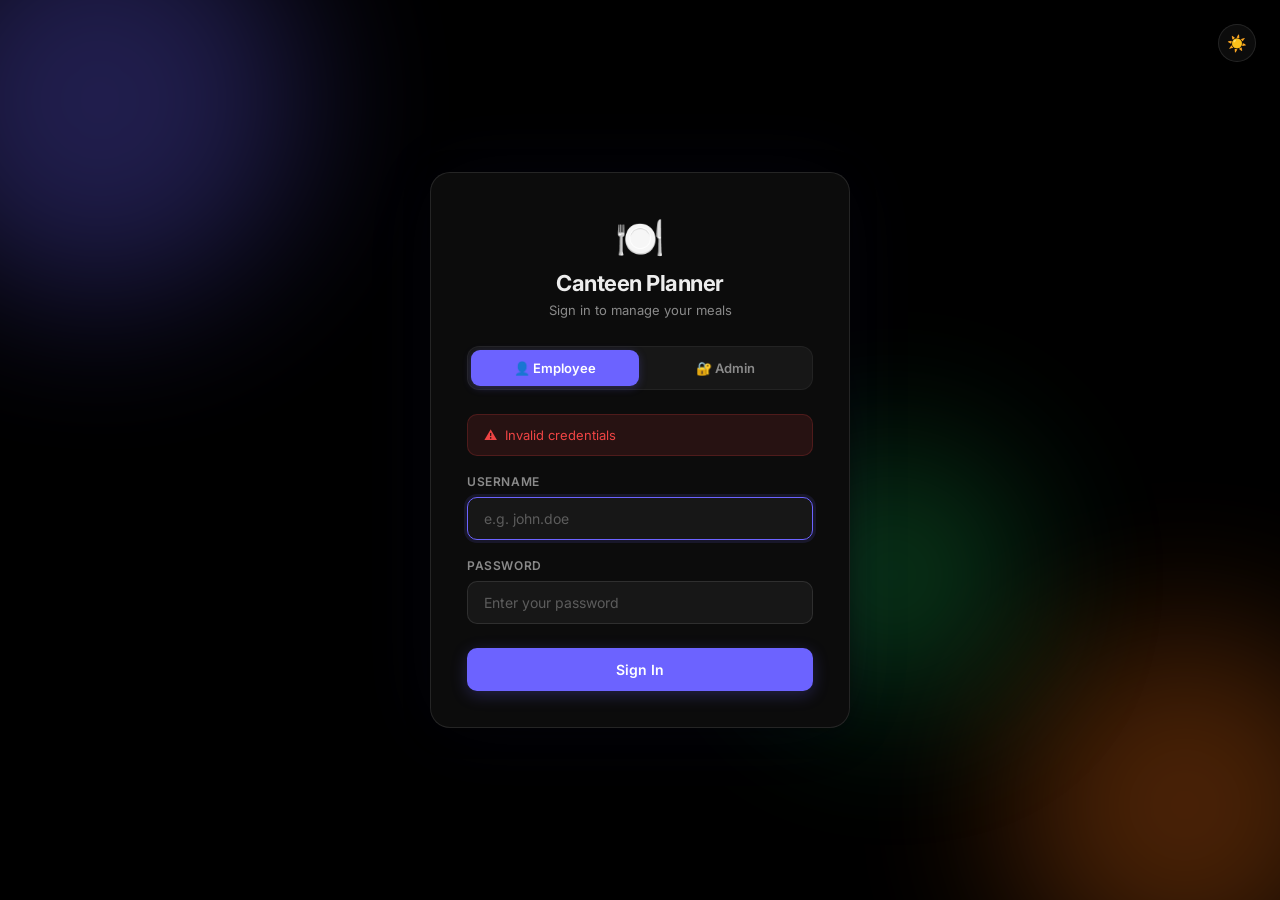
<file: src/main/resources/templates/login.html>
<!DOCTYPE html>
<html lang="en" xmlns:th="http://www.thymeleaf.org">
<head>
    <meta charset="UTF-8">
    <meta name="viewport" content="width=device-width, initial-scale=1.0">
    <meta name="description" content="Canteen Meal Planner — Login to manage your meals.">
    <title>Login — Canteen Planner</title>
    <link rel="preconnect" href="https://fonts.googleapis.com">
    <link href="https://fonts.googleapis.com/css2?family=Inter:wght@300;400;500;600;700&display=swap" rel="stylesheet">
    <style>
        *, *::before, *::after { box-sizing: border-box; margin: 0; padding: 0; }

        :root {
            --bg:          #000000;
            --surface:     #0c0c0c;
            --surface2:    #171717;
            --surface3:    #222222;
            --border:      rgba(255,255,255,0.05);
            --border2:     rgba(255,255,255,0.10);
            --text:        #ededed;
            --muted:       #8a8a8a;
            --accent:      #6c63ff;
            --accent-glow: rgba(108,99,255,0.25);
            --accent-soft: rgba(108,99,255,0.12);
            --error:       #ef4444;
            --error-bg:    rgba(239,68,68,0.12);
            --radius:      14px;
            --shadow:      0 4px 24px rgba(0,0,0,0.4);
        }

        [data-theme="light"] {
            --bg:          #f4f6f8;
            --surface:     #ffffff;
            --surface2:    #f0f2f5;
            --surface3:    #e4e7eb;
            --border:      rgba(0,0,0,0.08);
            --border2:     rgba(0,0,0,0.15);
            --text:        #1e293b;
            --muted:       #64748b;
            --accent:      #4f46e5;
            --accent-glow: rgba(79,70,229,0.2);
            --accent-soft: rgba(79,70,229,0.08);
            --error:       #dc2626;
            --error-bg:    rgba(220,38,38,0.08);
            --shadow:      0 4px 20px rgba(0,0,0,0.05);
        }

        body {
            font-family: 'Inter', sans-serif;
            background: var(--bg);
            color: var(--text);
            min-height: 100vh;
            display: flex;
            flex-direction: column;
            align-items: center;
            justify-content: center;
            transition: background 0.3s, color 0.3s;
            position: relative;
            overflow: hidden;
        }

        /* Animated background orbs */
        .orb {
            position: fixed;
            border-radius: 50%;
            filter: blur(80px);
            opacity: 0.3;
            animation: float 12s ease-in-out infinite;
            pointer-events: none;
            z-index: 0;
        }
        .orb-1 { width: 400px; height: 400px; background: #6c63ff; top: -100px; left: -100px; animation-delay: 0s; }
        .orb-2 { width: 350px; height: 350px; background: #f97316; bottom: -80px; right: -80px; animation-delay: -4s; }
        .orb-3 { width: 250px; height: 250px; background: #22c55e; top: 50%; left: 60%; animation-delay: -8s; }

        @keyframes float {
            0%, 100% { transform: translate(0, 0) scale(1); }
            33%      { transform: translate(30px, -20px) scale(1.05); }
            66%      { transform: translate(-20px, 15px) scale(0.95); }
        }

        [data-theme="light"] .orb { opacity: 0.15; }

        /* Theme toggle */
        .theme-toggle {
            position: fixed;
            top: 24px;
            right: 24px;
            z-index: 10;
            width: 38px; height: 38px;
            border-radius: 50%;
            background: var(--surface);
            border: 1px solid var(--border2);
            color: var(--text);
            font-size: 16px;
            cursor: pointer;
            display: flex; align-items: center; justify-content: center;
            transition: background 0.2s, border-color 0.2s;
            backdrop-filter: blur(8px);
        }
        .theme-toggle:hover { border-color: var(--accent); }

        /* Login card */
        .login-card {
            position: relative;
            z-index: 1;
            width: 100%;
            max-width: 420px;
            background: var(--surface);
            border: 1px solid var(--border2);
            border-radius: 20px;
            padding: 40px 36px 36px;
            box-shadow: var(--shadow), 0 0 80px rgba(108,99,255,0.06);
            backdrop-filter: blur(12px);
            animation: cardIn 0.5s ease;
        }

        @keyframes cardIn {
            from { opacity: 0; transform: translateY(24px) scale(0.97); }
            to   { opacity: 1; transform: translateY(0) scale(1); }
        }

        .login-logo {
            text-align: center;
            margin-bottom: 28px;
        }
        .login-logo .emoji { font-size: 40px; margin-bottom: 8px; display: block; }
        .login-logo h1 {
            font-size: 22px; font-weight: 700; letter-spacing: -0.5px;
        }
        .login-logo p {
            font-size: 13px; color: var(--muted); margin-top: 6px;
        }

        /* Role tabs */
        .role-tabs {
            display: flex;
            background: var(--surface2);
            border: 1px solid var(--border);
            border-radius: 12px;
            padding: 3px;
            margin-bottom: 24px;
            gap: 2px;
        }
        .role-tab {
            flex: 1;
            text-align: center;
            padding: 10px 0;
            font-size: 13px;
            font-weight: 600;
            font-family: 'Inter', sans-serif;
            border: none;
            background: transparent;
            color: var(--muted);
            border-radius: 9px;
            cursor: pointer;
            transition: background 0.2s, color 0.2s;
        }
        .role-tab.active {
            background: var(--accent);
            color: #fff;
            box-shadow: 0 2px 8px var(--accent-glow);
        }
        .role-tab:not(.active):hover {
            background: var(--surface3);
            color: var(--text);
        }

        /* Form */
        .form-group {
            margin-bottom: 18px;
        }
        .form-label {
            display: block;
            font-size: 12px;
            font-weight: 600;
            color: var(--muted);
            text-transform: uppercase;
            letter-spacing: 0.6px;
            margin-bottom: 8px;
        }
        .form-input {
            width: 100%;
            background: var(--surface2);
            border: 1px solid var(--border2);
            border-radius: 10px;
            color: var(--text);
            font-size: 14px;
            font-family: 'Inter', sans-serif;
            padding: 12px 16px;
            outline: none;
            transition: border-color 0.2s, box-shadow 0.2s;
        }
        .form-input:focus {
            border-color: var(--accent);
            box-shadow: 0 0 0 3px var(--accent-soft);
        }
        .form-input::placeholder {
            color: var(--muted);
            opacity: 0.6;
        }

        /* Login button */
        .login-btn {
            width: 100%;
            background: var(--accent);
            color: #fff;
            border: none;
            border-radius: 10px;
            font-size: 14px;
            font-weight: 600;
            font-family: 'Inter', sans-serif;
            padding: 13px 0;
            cursor: pointer;
            transition: opacity 0.2s, transform 0.1s, box-shadow 0.2s;
            box-shadow: 0 4px 16px var(--accent-glow);
            margin-top: 6px;
        }
        .login-btn:hover { opacity: 0.9; }
        .login-btn:active { transform: scale(0.98); }

        /* Error message */
        .error-msg {
            background: var(--error-bg);
            border: 1px solid rgba(239,68,68,0.2);
            border-radius: 10px;
            padding: 12px 16px;
            font-size: 13px;
            color: var(--error);
            margin-bottom: 18px;
            display: flex;
            align-items: center;
            gap: 8px;
            animation: shake 0.4s ease;
        }

        @keyframes shake {
            0%, 100% { transform: translateX(0); }
            25%      { transform: translateX(-6px); }
            50%      { transform: translateX(6px); }
            75%      { transform: translateX(-3px); }
        }


        @media (max-width: 480px) {
            .login-card { margin: 16px; padding: 28px 24px 24px; }
        }
    </style>
    <script>
        const savedTheme = localStorage.getItem('theme') || 'dark';
        document.documentElement.setAttribute('data-theme', savedTheme);
    </script>
</head>
<body>

<!-- Background orbs -->
<div class="orb orb-1"></div>
<div class="orb orb-2"></div>
<div class="orb orb-3"></div>

<!-- Theme toggle -->
<button class="theme-toggle" onclick="toggleTheme()" title="Toggle Light/Dark Mode">
    <span id="themeIcon">☀️</span>
</button>

<!-- Login card -->
<div class="login-card">
    <div class="login-logo">
        <span class="emoji">🍽️</span>
        <h1>Canteen Planner</h1>
        <p>Sign in to manage your meals</p>
    </div>

    <!-- Role tabs -->
    <div class="role-tabs">
        <button class="role-tab active" id="tabEmployee" onclick="setRole('employee')">👤 Employee</button>
        <button class="role-tab" id="tabAdmin" onclick="setRole('admin')">🔐 Admin</button>
    </div>

    <!-- Error message -->
    <div class="error-msg" id="errorMsg" th:if="${error}" style="display:flex">
        <span>⚠️</span>
        <span th:text="${error}">Invalid credentials</span>
    </div>

    <!-- Login form -->
    <form method="post" action="/login" id="loginForm">
        <div class="form-group">
            <label class="form-label" for="username">Username</label>
            <input class="form-input" type="text" id="username" name="username"
                   th:value="${lastUsername}" placeholder="e.g. john.doe" autocomplete="username" required autofocus />
        </div>

        <div class="form-group">
            <label class="form-label" for="password">Password</label>
            <input class="form-input" type="password" id="password" name="password"
                   placeholder="Enter your password" autocomplete="current-password" required />
        </div>

        <button type="submit" class="login-btn" id="loginBtn">Sign In</button>
    </form>
</div>

<script>
    let selectedRole = 'employee';

    function setRole(role) {
        selectedRole = role;
        document.getElementById('tabEmployee').classList.toggle('active', role === 'employee');
        document.getElementById('tabAdmin').classList.toggle('active', role === 'admin');

        if (role === 'admin') {
            document.getElementById('username').placeholder = 'e.g. admin';
        } else {
            document.getElementById('username').placeholder = 'e.g. john.doe';
        }
    }

    /* Theme */
    function updateThemeIcon() {
        const isLight = document.documentElement.getAttribute('data-theme') === 'light';
        document.getElementById('themeIcon').textContent = isLight ? '🌙' : '☀️';
    }
    function toggleTheme() {
        const current = document.documentElement.getAttribute('data-theme') || 'dark';
        const next = current === 'light' ? 'dark' : 'light';
        document.documentElement.setAttribute('data-theme', next);
        localStorage.setItem('theme', next);
        updateThemeIcon();
    }
    updateThemeIcon();
</script>
</body>
</html>
</file>
